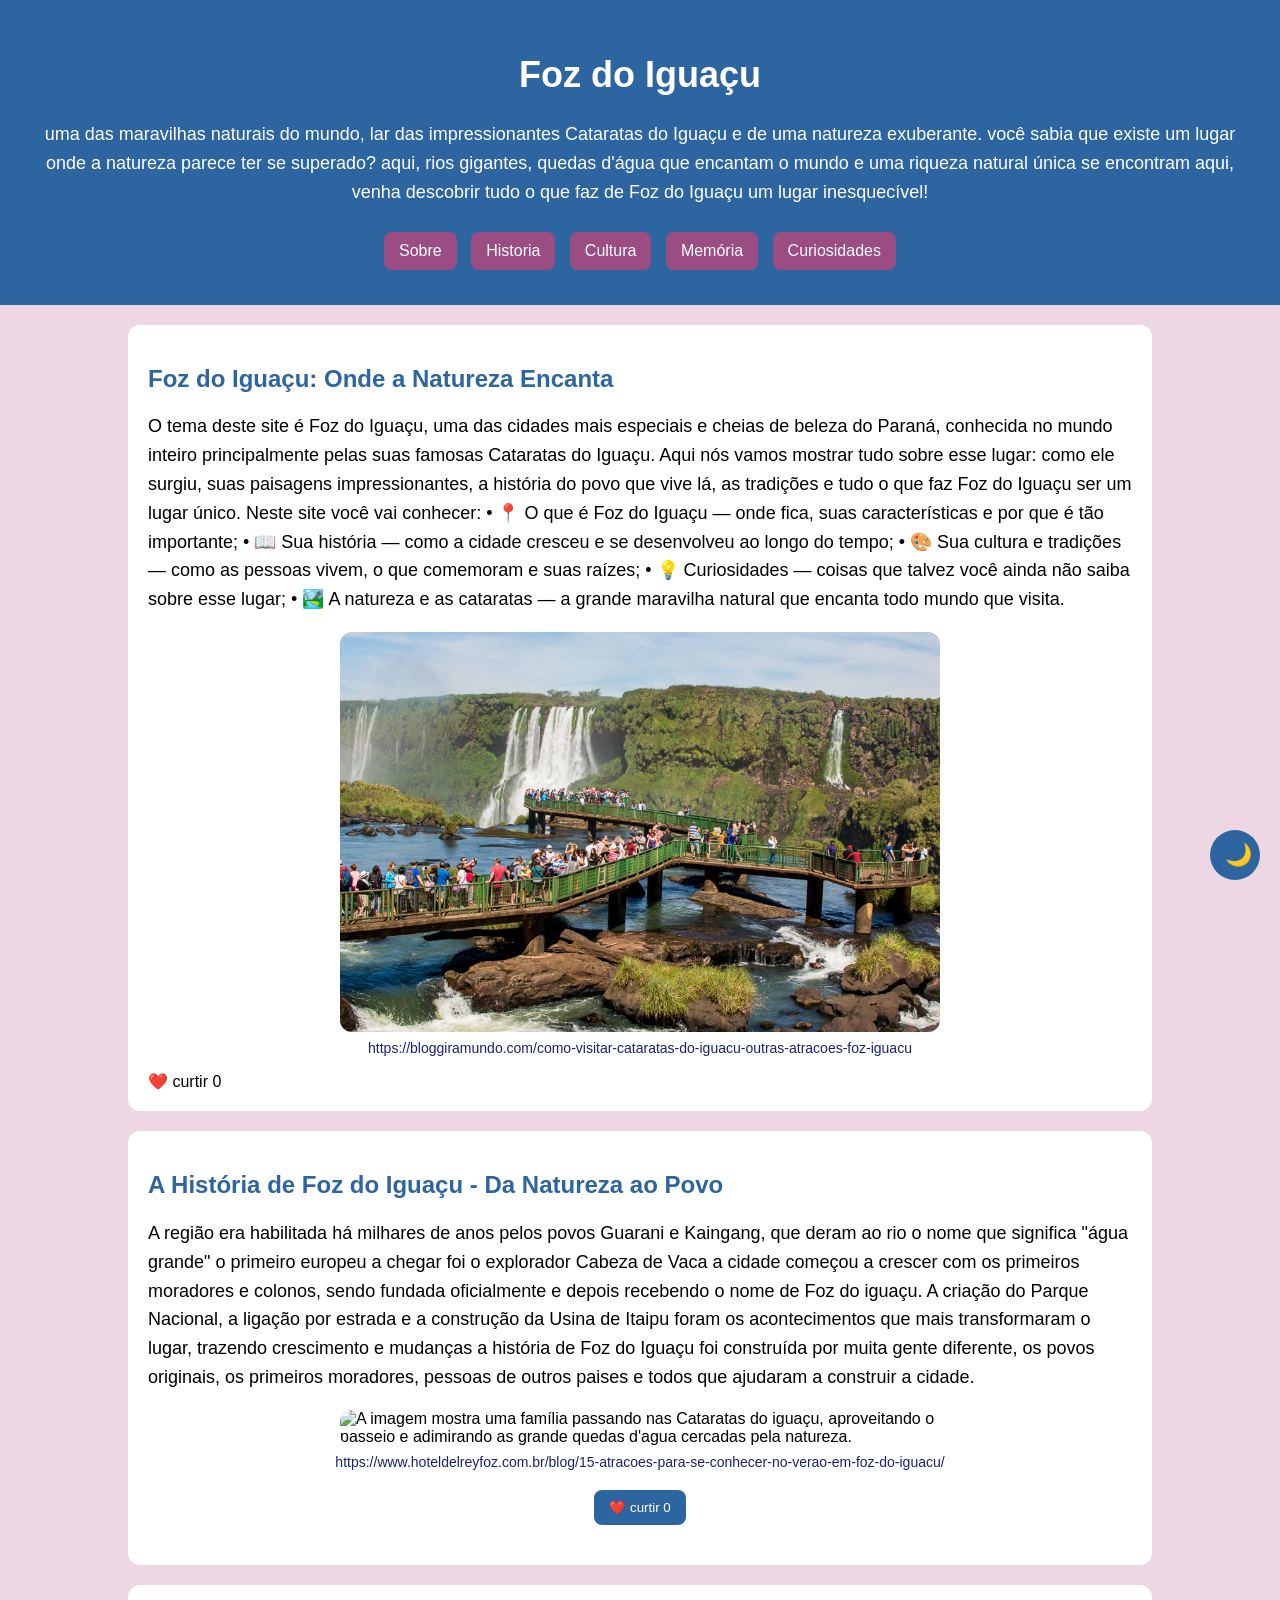
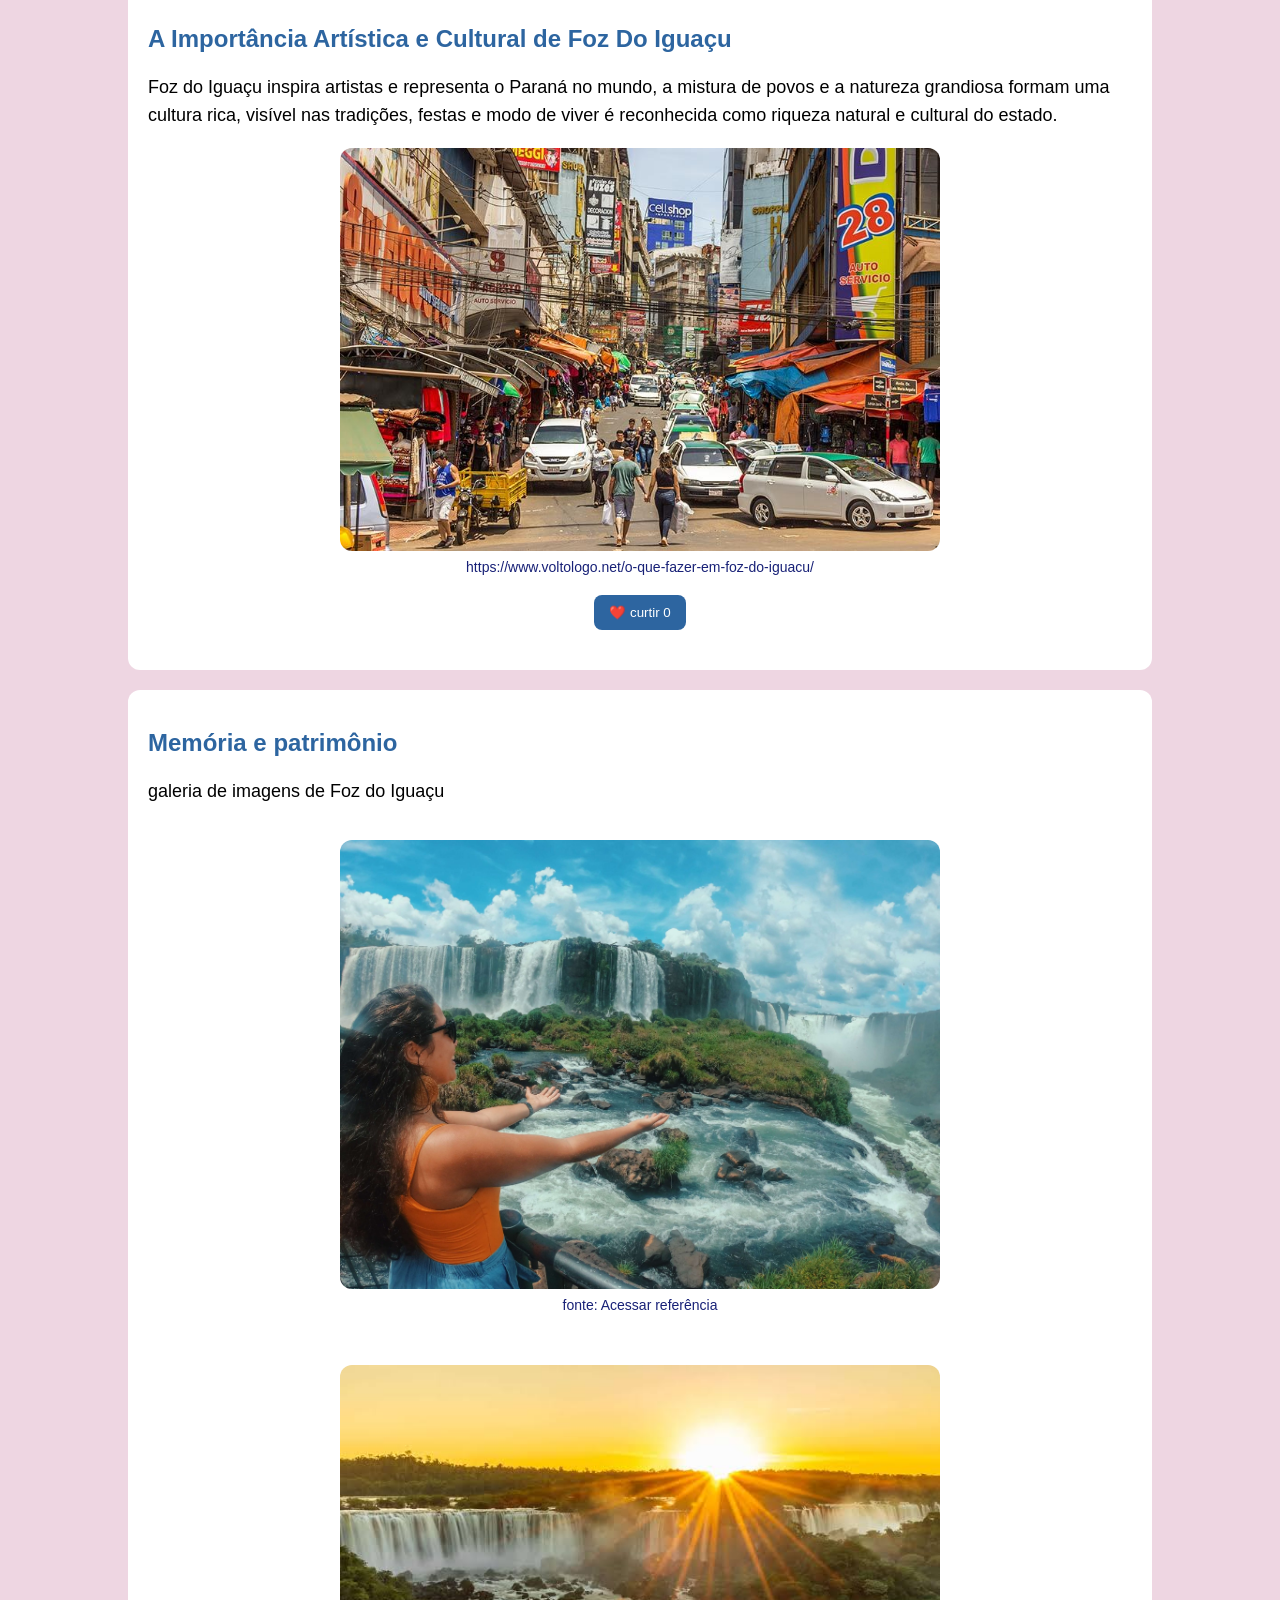
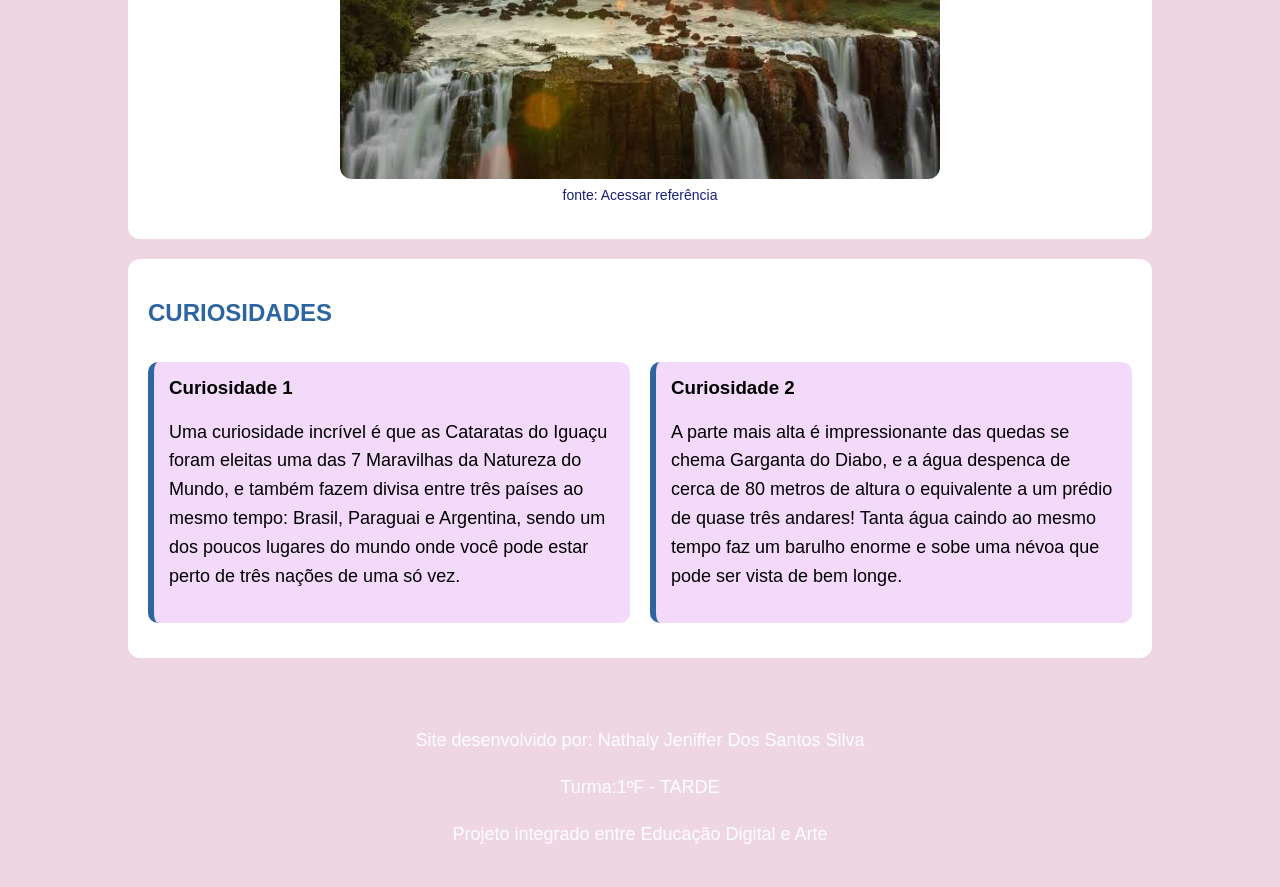
<file: index.html>
<!DOCTYPE html>
<html lang="pt-BR">

<head>
  <meta charset="UTF-8">
  <meta name="viewport" content="width=device-width, initial-scale=1.0">
  <link rel="stylesheet" href="style.css">
  <script src="script.js" defer></script>
  <title>Foz do Iguaçu - A Terra das águas Maravilhosas</title>
</head>

<body>

  <header>
    <h1>Foz do Iguaçu</h1>

    <p>
      uma das maravilhas naturais do mundo, lar das impressionantes Cataratas do Iguaçu e de uma natureza exuberante.
      você sabia que existe um lugar onde a natureza parece ter se superado? aqui, rios gigantes, quedas d'água que
      encantam o mundo e uma riqueza natural única se encontram aqui, venha descobrir tudo o que faz de Foz do Iguaçu um
      lugar inesquecível!
    </p>
    <nav>
      <a href="#sobre">Sobre</a>
      <a href="#historia">Historia</a>
      <a href="#cultura">Cultura</a>
      <a href="memoria">Memória</a>
      <a href="#curiosidades">Curiosidades</a>

    </nav>
  </header>
  <main>

    <section id="sobre">
      <h2>Foz do Iguaçu: Onde a Natureza Encanta</h2>
      <p>
        O tema deste site é Foz do Iguaçu, uma das cidades mais especiais e cheias de beleza do Paraná, conhecida no
        mundo inteiro principalmente pelas suas famosas Cataratas do Iguaçu.
        Aqui nós vamos mostrar tudo sobre esse lugar: como ele surgiu, suas paisagens impressionantes, a história do
        povo que vive lá, as tradições e tudo o que faz Foz do Iguaçu ser um lugar único.
        Neste site você vai conhecer:
        • 📍 O que é Foz do Iguaçu — onde fica, suas características e por que é tão importante;
        • 📖 Sua história — como a cidade cresceu e se desenvolveu ao longo do tempo;
        • 🎨 Sua cultura e tradições — como as pessoas vivem, o que comemoram e suas raízes;
        • 💡 Curiosidades — coisas que talvez você ainda não saiba sobre esse lugar;
        • 🏞️ A natureza e as cataratas — a grande maravilha natural que encanta todo mundo que visita.
      </p>
      <figure>
        <img src="imagem1.jpg"
          alt="A imagem mostra as Cataratas do Iguaçu, com suas grandes quedas d'água, cercadas por vegetação e rochas. Tambem aparece uma passarela onde turistas observam de perto a beleza natural do local. ">
        <figcaption>
          https://bloggiramundo.com/como-visitar-cataratas-do-iguacu-outras-atracoes-foz-iguacu
        </figcaption>
      </figure>
      ❤️​ curtir <span>0</span>
      </button>
    </section>

    <section id="historia">
      <h2> A História de Foz do Iguaçu - Da Natureza ao Povo </h2>
      <p>
        A região era habilitada há milhares de anos pelos povos Guarani e Kaingang, que deram ao rio o nome que
        significa "água grande" o primeiro europeu a chegar foi o explorador Cabeza de Vaca a cidade começou a crescer
        com os primeiros moradores e colonos, sendo fundada oficialmente e depois recebendo o nome de Foz do iguaçu. A
        criação do Parque Nacional, a ligação por estrada e a construção da Usina de Itaipu foram os acontecimentos que
        mais transformaram o lugar, trazendo crescimento e mudanças a história de Foz do Iguaçu foi construída por muita
        gente diferente, os povos originais, os primeiros moradores, pessoas de outros paises e todos que ajudaram a
        construir a cidade.
      </p>
      <figure>
        <img scr="imagem2.jpg"
          alt="A imagem mostra uma família passando nas Cataratas do iguaçu, aproveitando o passeio e adimirando as grande quedas d'agua cercadas pela natureza.">
        <figcaption>
          https://www.hoteldelreyfoz.com.br/blog/15-atracoes-para-se-conhecer-no-verao-em-foz-do-iguacu/
        </figcaption>
      </figure>
      <button class="curtir">
        ❤️​ curtir <span>0</span>
      </button>
    </section>
    <section id="cultura">
      <h2>
        A Importância Artística e Cultural de Foz Do Iguaçu
      </h2>
      <p>
        Foz do Iguaçu inspira artistas e representa o Paraná no mundo, a mistura de povos e a natureza grandiosa formam
        uma cultura rica, visível nas tradições, festas e modo de viver é reconhecida como riqueza natural e cultural do
        estado.
      </p>
      <figure>
        <img src="imagem3.jpg"
          alt=" A imagem mostra uma rua comercial bastante movimentada, com várias lojas e barracas dos dois lados há muitas pessoas caminhando, carros circulando e vendedores trabalhando. Também aparecem placas de lojas, todos coloridos e diversos produtos á venda é um local com bastante movimento de comércio, onde as pessoas vão para fazer compras e trabalhar.">
        <figcaption>
          https://www.voltologo.net/o-que-fazer-em-foz-do-iguacu/
        </figcaption>
      </figure>
      <button class="curtir">
        ❤️​ curtir <span>0</span>
      </button>
    </section>
    <section id="memoria">
      <h2>Memória e patrimônio</h2>
      <p>galeria de imagens de Foz do Iguaçu</p>
      <div class="galeria">
        <figure>
          <img src="imagem4.jpg"
            alt="Imagem das Cataratas do Iguaçu, com enormes quedas de águas, cercadas por vegetação verde e rochas. Uma mulher aparece de braços abertos, adimirando aa beleza da natureza.O céu azul com nuvens brancas completa a paisagem.">
          <figcaption>
            fonte:
            <a href="https://trippartiu.com.br/foz-do-iguacu-o-que-fazer/" target="_blank"
              rel="noopener noreferrer"></a>
            Acessar referência
          </figcaption>
        </figure>

        <figure>
          <img src="imagem5.jpeg"
            alt="Durante o por do sol, com céu iluminados em tons de amarelo e laranja. Os raios solares destacam as grande quedas de água.">
          <figcaption>
            fonte:
            <a href="https://www.destino.foz.br/atrativo/por-do-sol-nas-cataratas/" target="_blank"
              rel="noopener noreferrer"></a>
            Acessar referência
          </figcaption>
        </figure>
      </div>
    </section>
    <section id="curiosidades">
      <h2>CURIOSIDADES</h2>
      <div class="cards-curiosidades">
        <div class="card">
          <h3>Curiosidade 1</h3>
          <p> Uma curiosidade incrível é que as Cataratas do Iguaçu foram eleitas uma das 7 Maravilhas da Natureza do
            Mundo, e também fazem divisa entre três países ao mesmo tempo: Brasil, Paraguai e Argentina, sendo um dos
            poucos lugares do mundo onde você pode estar perto de três nações de uma só vez.</p>
        </div>

        <div class="card">
          <h3>Curiosidade 2</h3>
          <p>A parte mais alta é impressionante das quedas se chema Garganta do Diabo, e a água despenca de cerca de
            80
            metros de altura o equivalente a um prédio de quase três andares! Tanta água caindo ao mesmo tempo faz um
            barulho enorme e sobe uma névoa que pode ser vista de bem longe.</p>
        </div>
      </div>
    </section>

  </main>

  <footer>
    <p>Site desenvolvido por: Nathaly Jeniffer Dos Santos Silva</p>
    <p>Turma:1ºF - TARDE</p>
    <p>Projeto integrado entre Educação Digital e Arte</p>
  </footer>
  <button class="btn-tema" aria-label="Alterar entre tema claro e escuro">
    🌙
  </button>

</body>

</html>
</file>
<file: style.css>
:root {
    --cor-fundo: #eed6e2;
    --cor-texo: #02050e;
    --cor-principal: #2d65a0;
    --cor-secundaria: #9b4d83;
    --cor-hover: #ca8ef8;
    --cor-superficie: white;
    --cor-card: #f3d9fa;
    --cor-legenda: #182177;
    --cor-clara: white;
    --cor-rodape: #222222;
}
.tema-escuro {
    --cor-fundo: #121212;
    --cor-texto: #f5f5f5;
    --cor-principal: #d7a6ca;
    --cor-suprficie: #1e1e1e;
    --cor-card: #2b2530;
}

body {
    background-color: var(--cor-fundo);
    color: var(--cor-texto);
    font-family: Arial, sans-serif;
    margin: 0;
}

header {
    background-color: var(--cor-principal);
    color: var(--cor-clara);
    text-align: center;
    padding: 30px;
}

h1 {
    font-size: 36px;
}

h2 {
    color: var(--cor-principal);
}

p {
    font-size: 18px;
    line-height: 1.6;
}

nav {
    margin-top: 20px;
}

nav a {
    color: var(--cor-clara);
    text-decoration: none;
    background-color: var(--cor-secundaria);
    padding: 10px 15px;
    border-radius: 8px;
    margin: 5px;
    display: inline-block;
}

nav a:hover {
    background-color: var(--cor-hover);
}

main {
    width: 80%;
    margin: auto;
}

section {
    background-color: var(--cor-superficie);
    margin: 20px 0;
    padding: 20px;
    border-radius: 12px;
}

img {
    width: 100%;
    max-width: 600px;
    display: block;
    margin: auto;
    border-radius: 12px;
}

figcaption {
    text-align: center;
    font-size: 14px;
    color: var(--cor-legenda);
    margin-top: 8px;
}

.card {
    background-color: var(--cor-card);
    padding: 15px;
    margin: 15px 0;
    border-left: 6px solid var(--cor-principal);
    border-radius: 10px;
    flex: 1 1 300px;
}

.card h3 {
    margin-top: 0;
}

footer {
    background-color: var(--cor-pricipal);
    color: var(--cor-clara);
    text-align: center;
    padding: 20px;
    margin-top: 30px;
}

button {
    background-color: var(--cor-principal);
    color: var(--cor-clara);
    border: none;
    padding: 10px 15px;
    border-radius: 8px;
    cursor: pointer;
}

button:hover {
    background-color: var(--cor-hover);
}

.curtir {
    display: block;
    width: fit-content;
    margin: 20px auto;
}

.galeria{
    display: flex;
    gap: 20px;
    flex-wrap: wrap;
    justify-content: center;
}
.cards-curiosidades{
    display: flex;
    gap: 20px;
    flex-wrap: wrap;
}

.btn-tema {
    position: fixed;
    right: 20px;
    bottom: 20px;
    width: 50px;
    height: 50px;
    border-radius: 50%;
    font-size: 22px;
}
</file>
